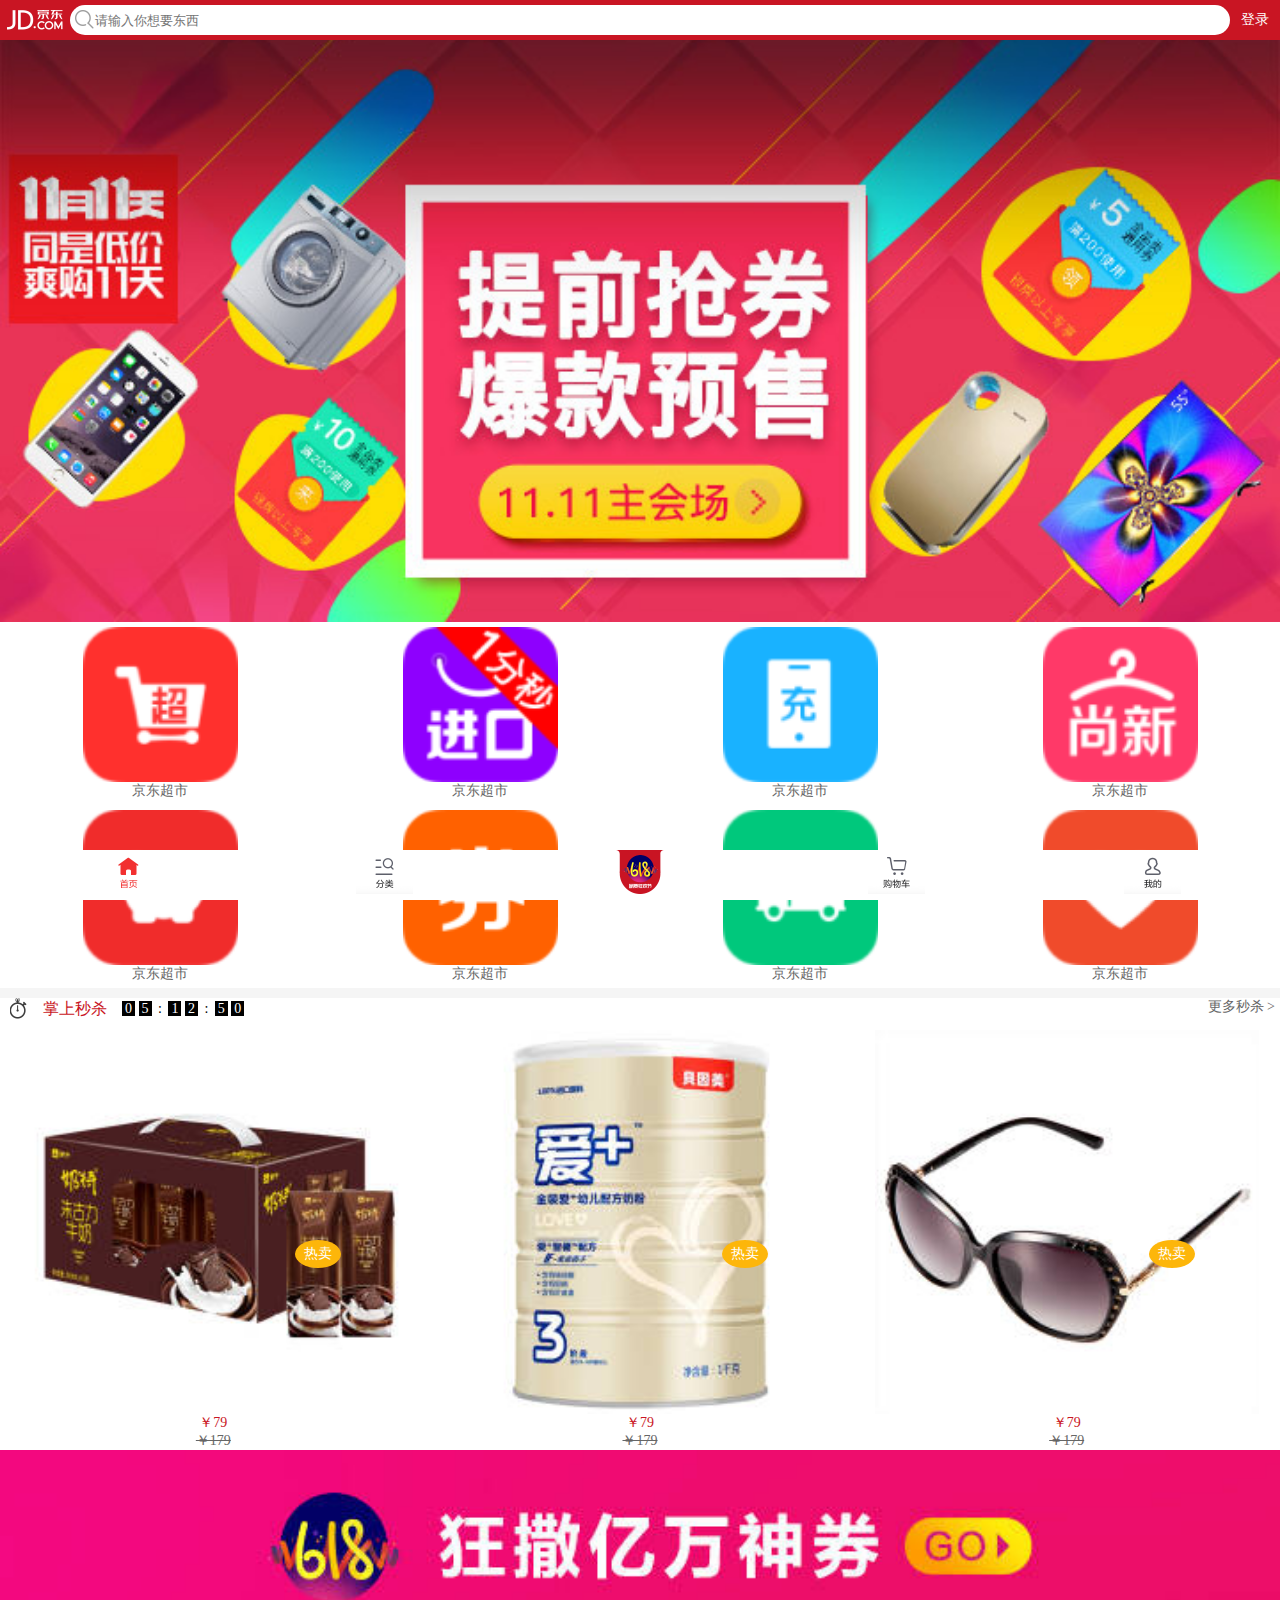
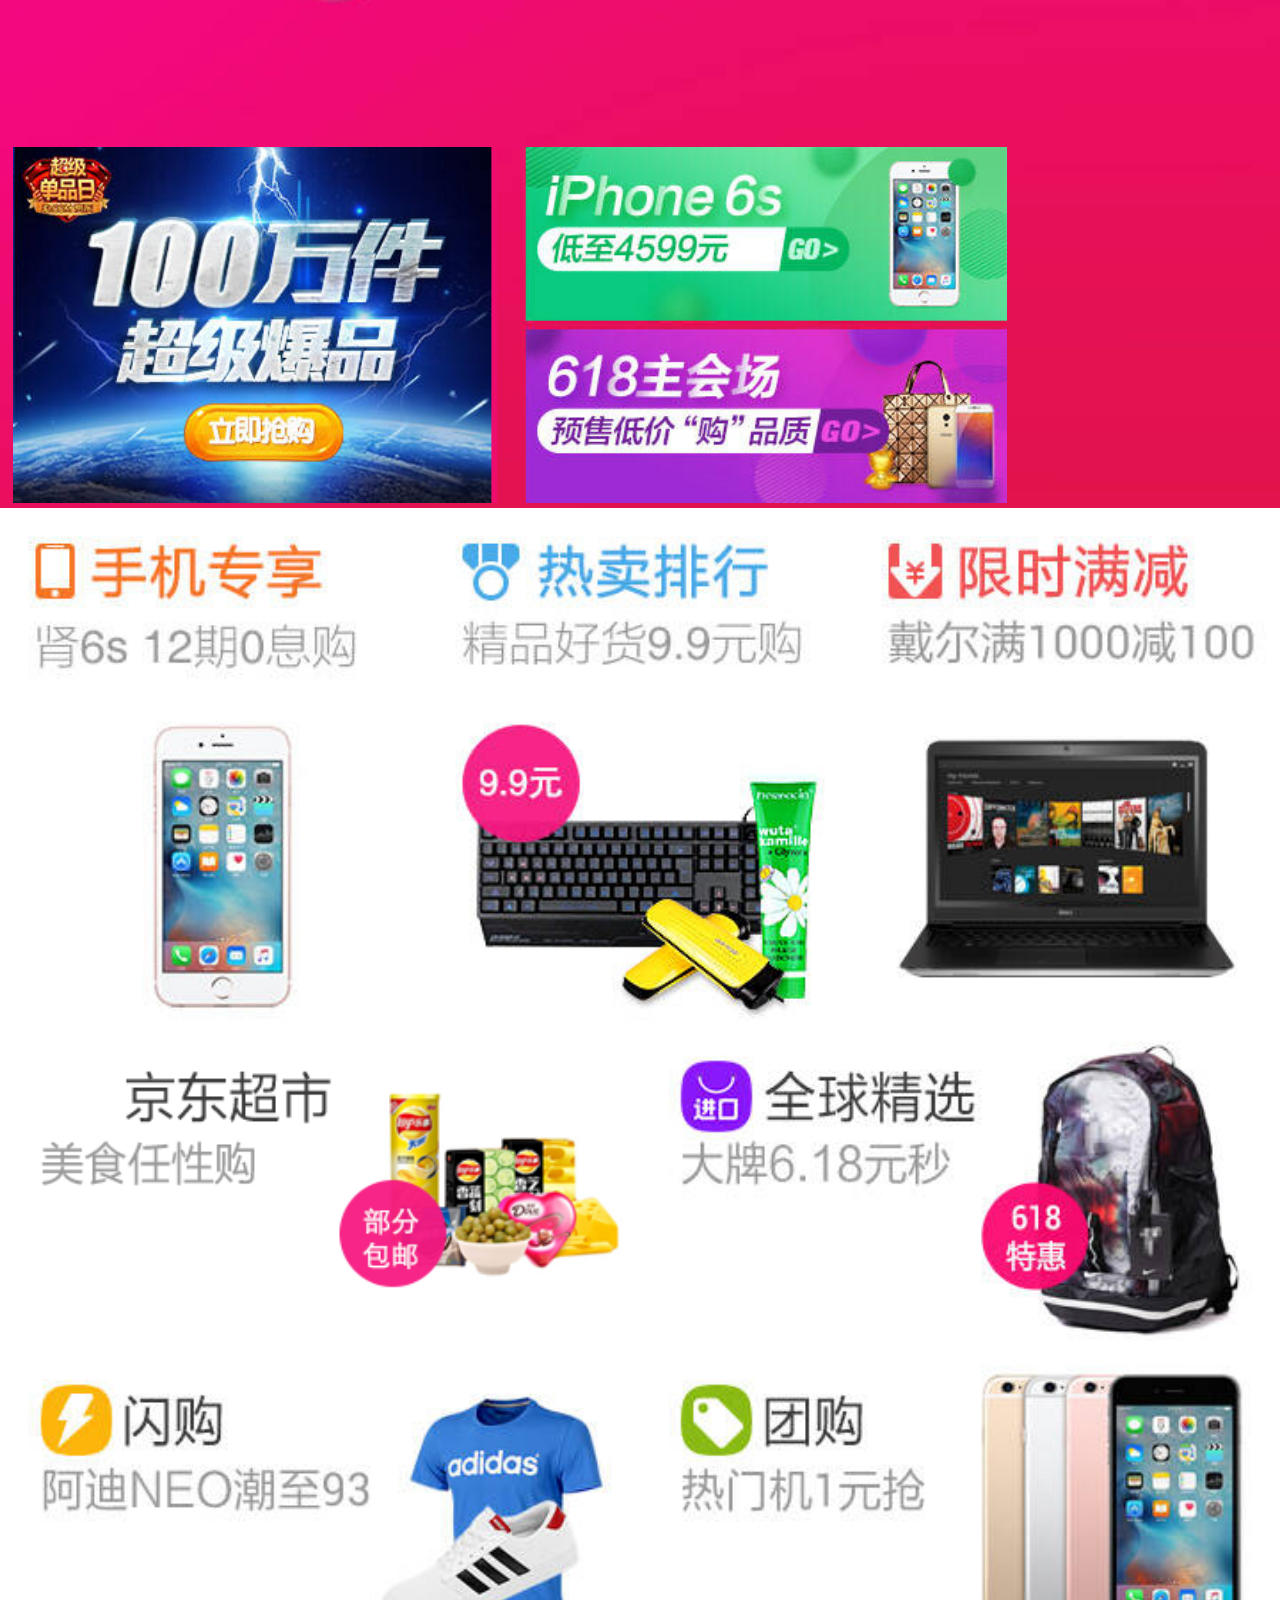
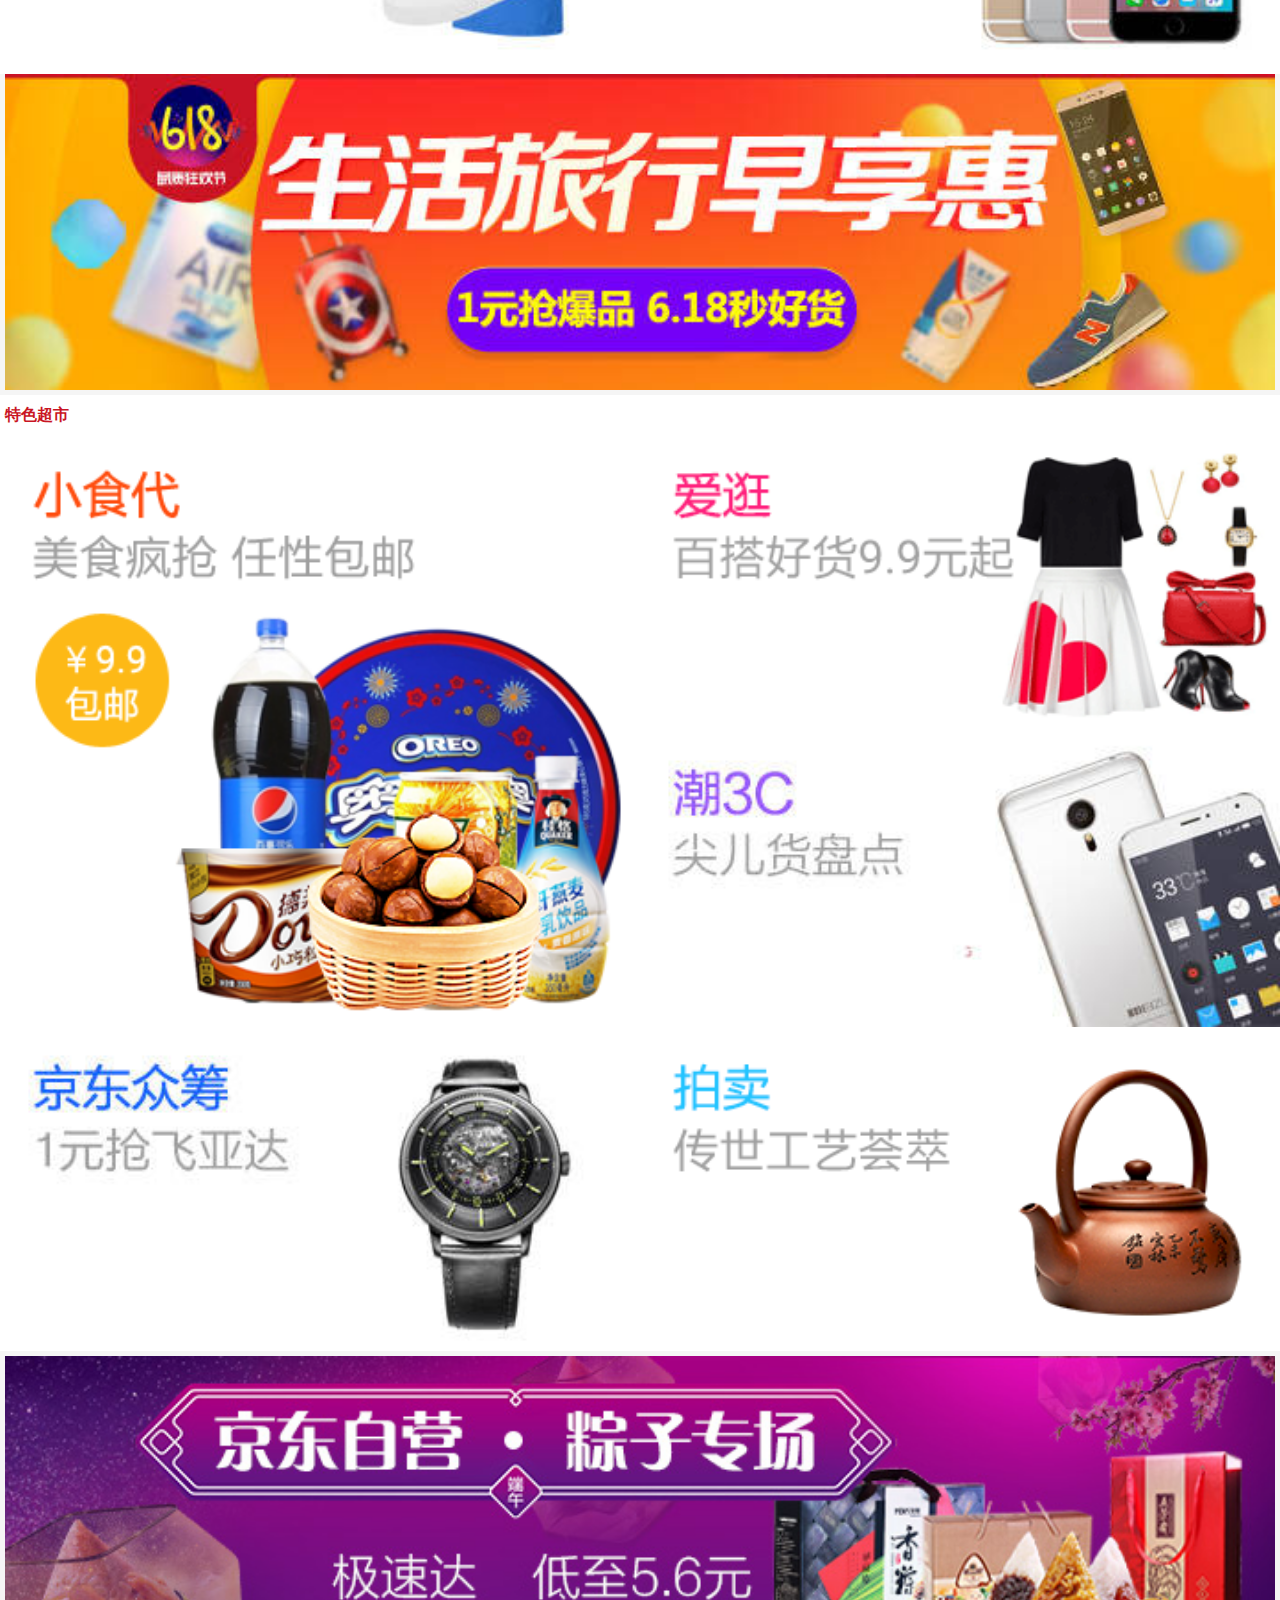
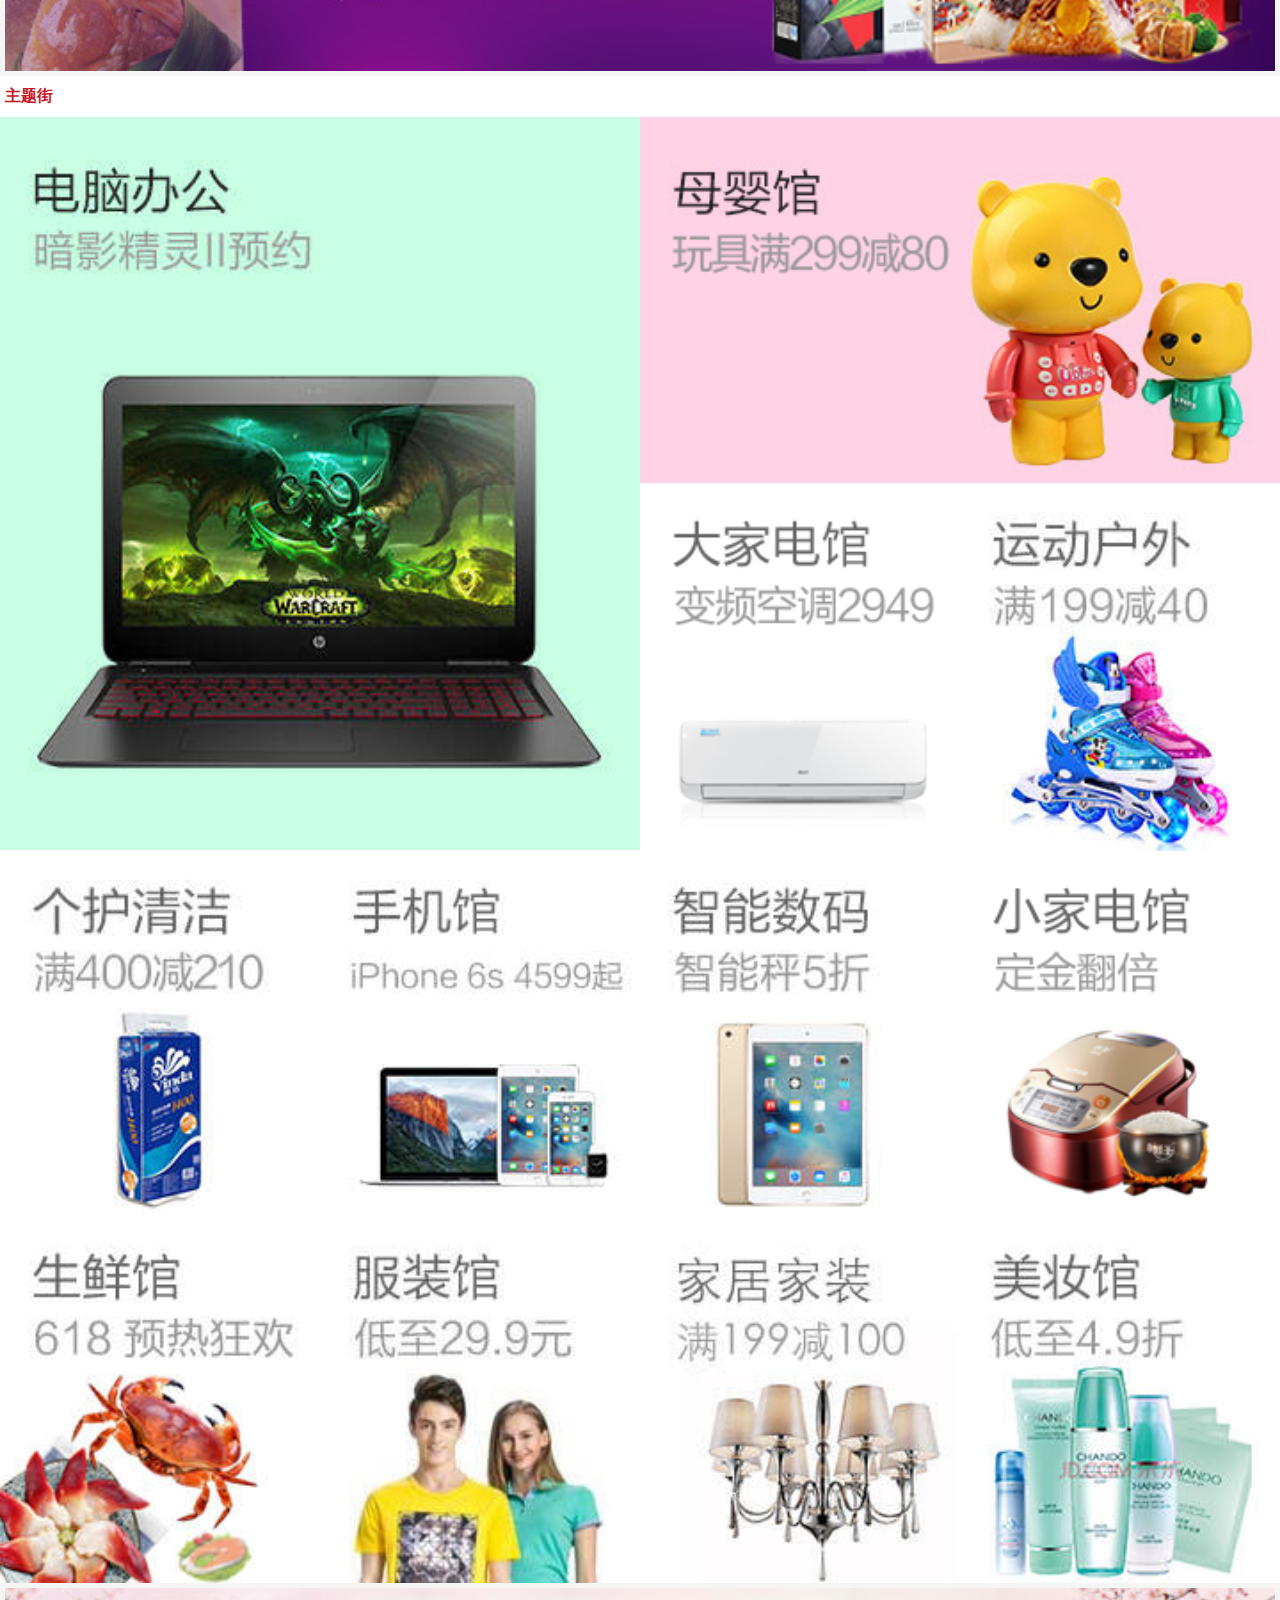
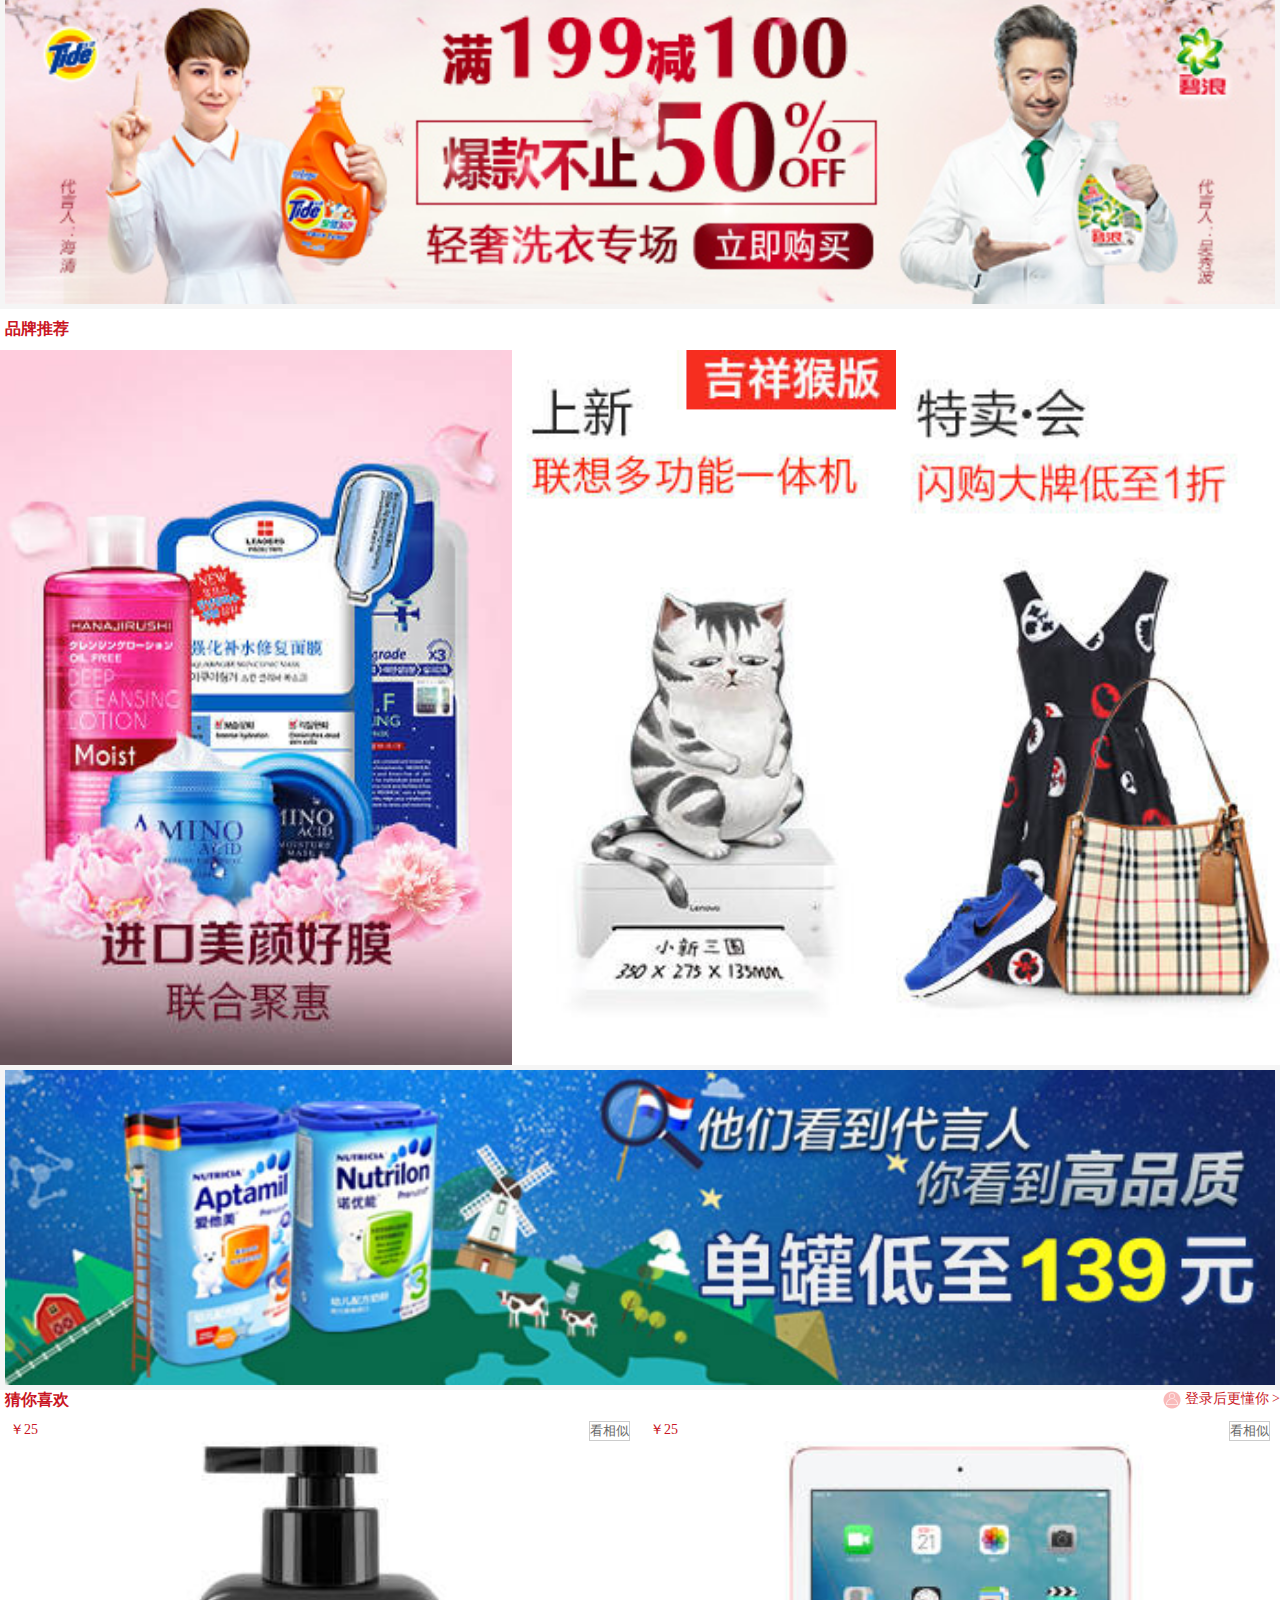
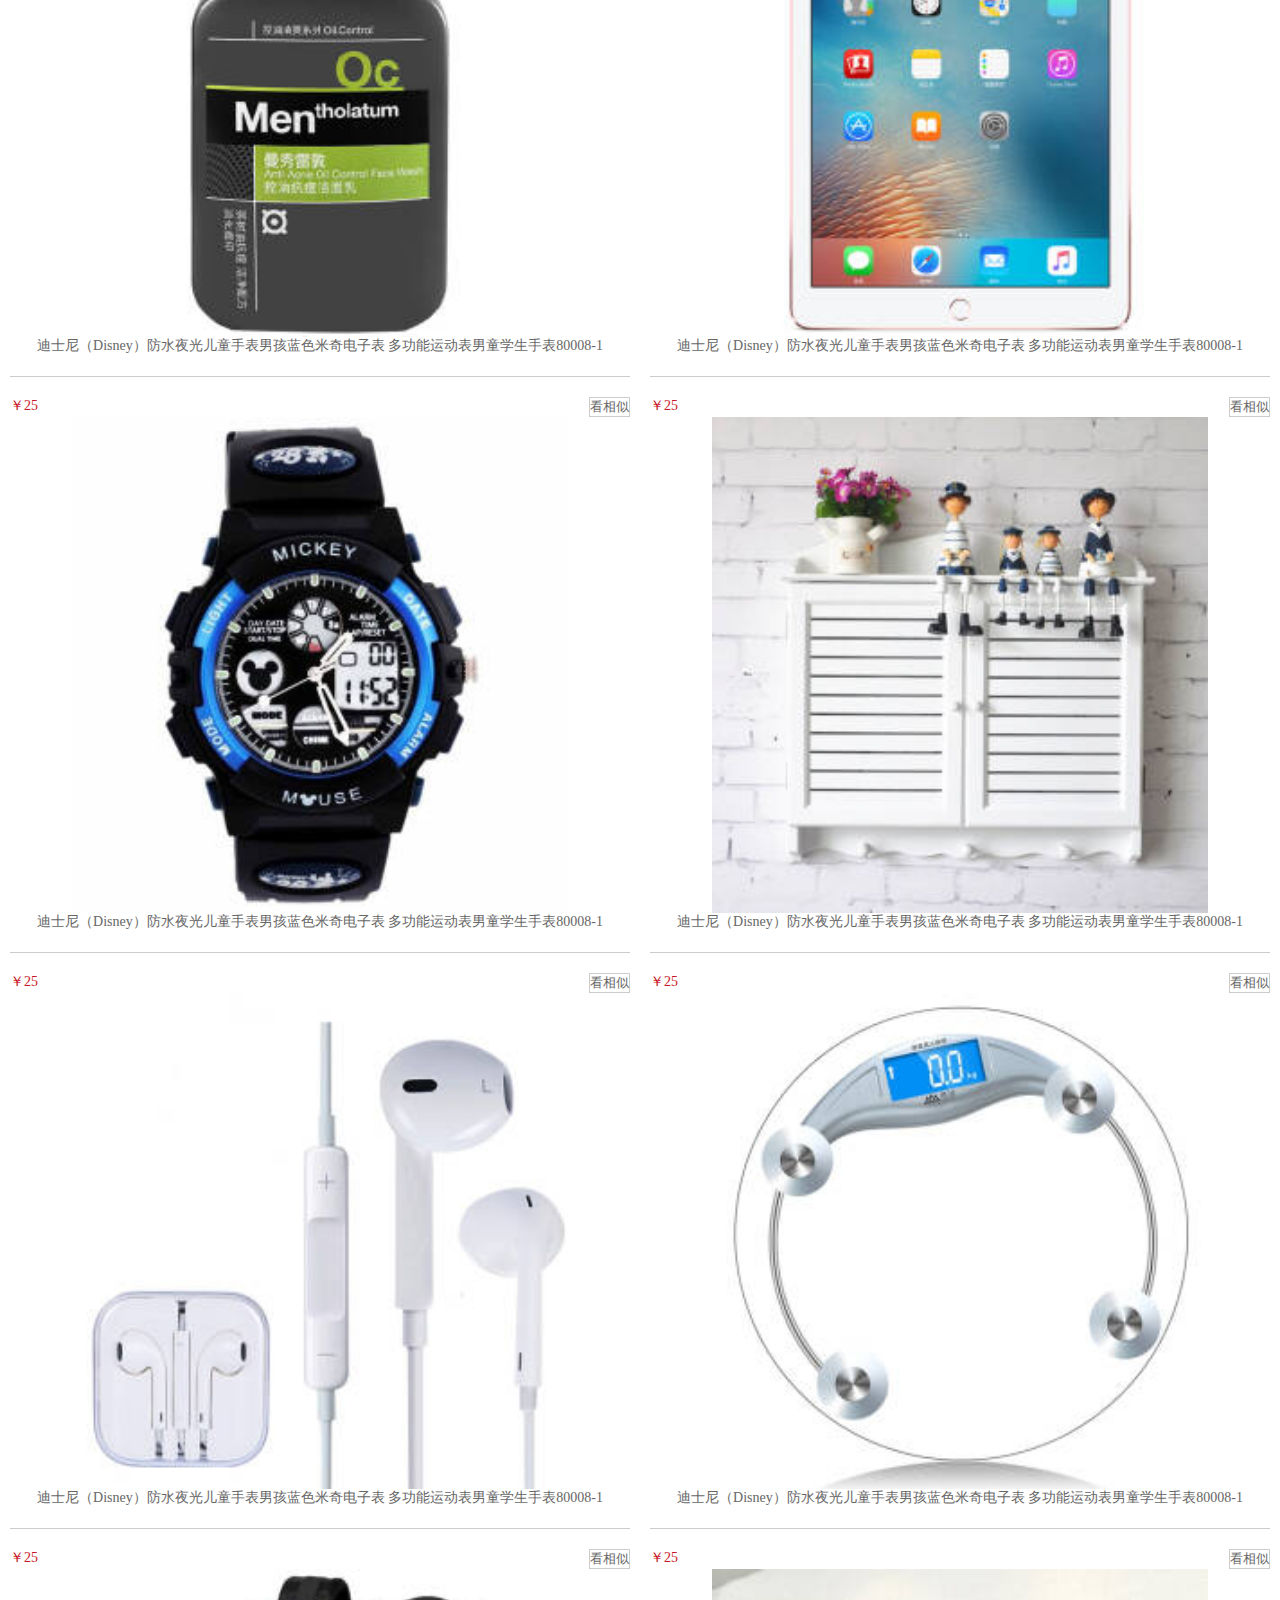
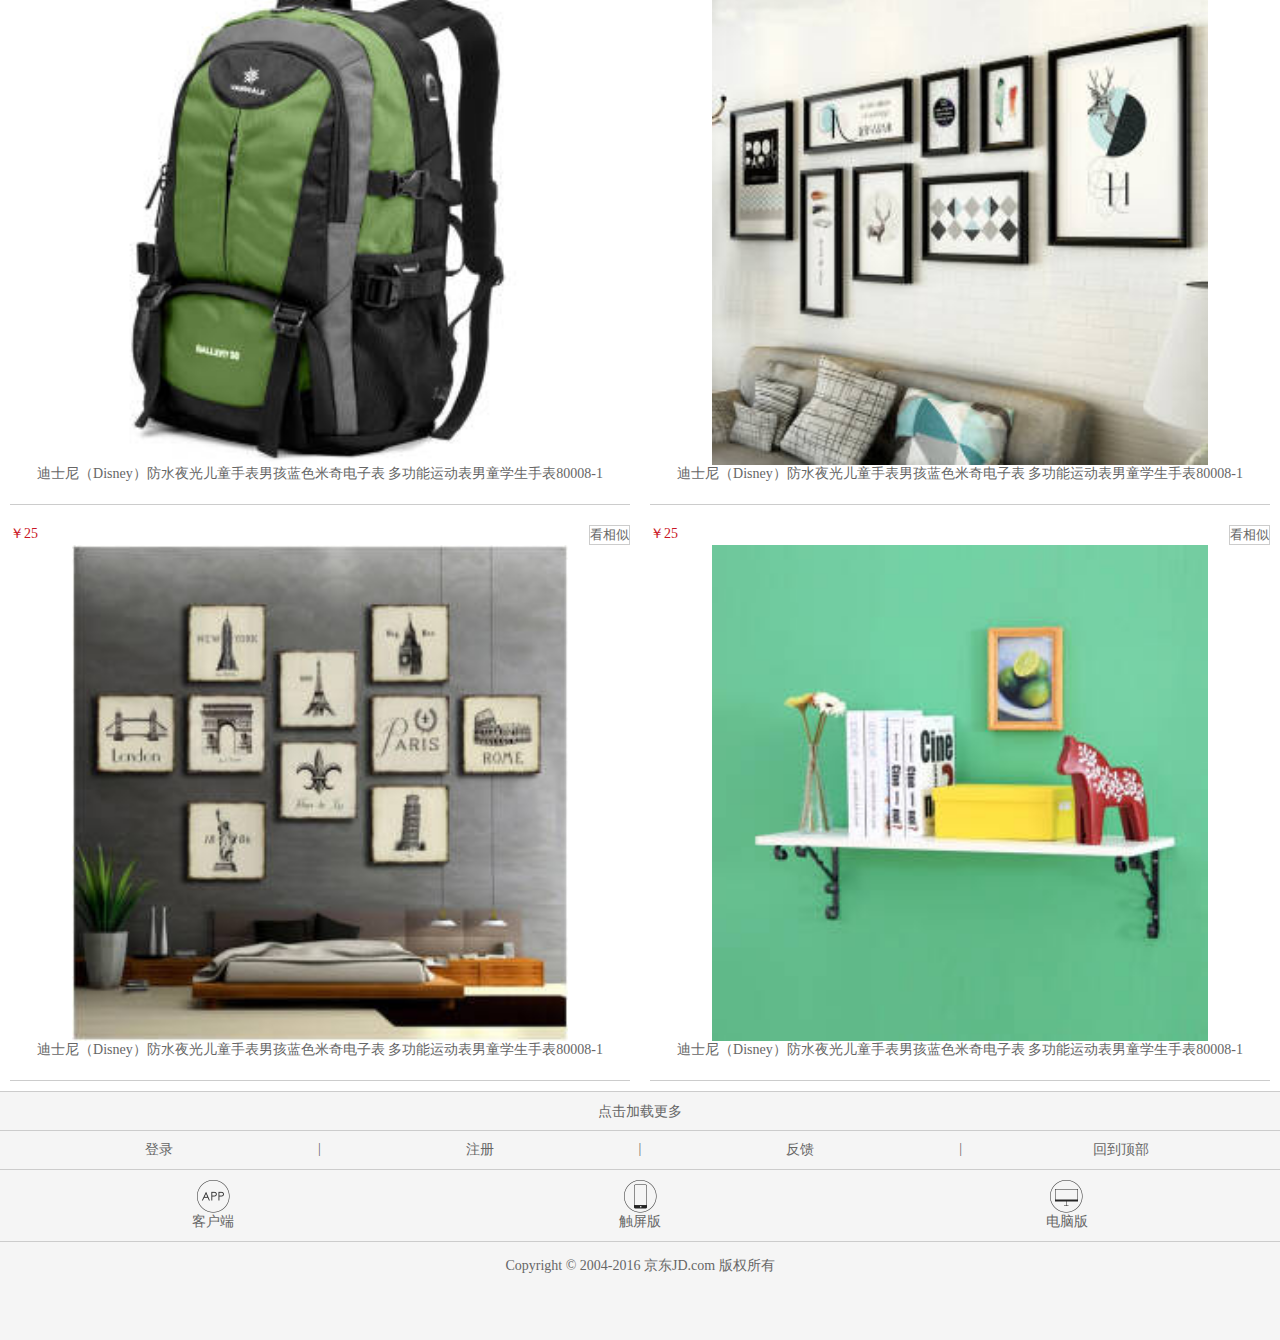
<file: index.html>
<!DOCTYPE html>
<html lang="en">

<head>
    <meta charset="UTF-8">
    <meta name='viewport'
        content='width=device-width, initial-scale=1.0,maximum-scale=1,minimum-scale=1,user-scalable=no'>
    <title>京东首页</title>
    <link rel="shortcut icon" href="./favicon.ico">
    <link rel="stylesheet" href="./css/index.css">
</head>

<body>
    <div class="view">
        <!-- 头部工具栏 -->
        <div class="top_bar">
            <div class="logo">
                <h1>
                    <a href="#">京东</a>
                </h1>
            </div>
            <div class="search">
                <input type="text" placeholder="请输入你想要东西">
            </div>
            <a href='#' class="login">登录</a>
        </div>

        <!-- 轮播图 -->
        <div class="slider">
            <ul>
                <li><a href="#"><img src="./uploads/l1.jpg" alt=""></a></li>
            </ul>
        </div>

        <!-- 京东导航部分 -->
        <div class="jd_nav clearfix">
            <!-- a[href="#"]*8>img[src="./images/nav_$.png"]+p{京东超市} -->
            <a href="#">
                <img src="./images/nav_1.png" alt="">
                <p>京东超市</p>
            </a>
            <a href="#">
                <img src="./images/nav_2.png" alt="">
                <p>京东超市</p>
            </a>
            <a href="#">
                <img src="./images/nav_3.png" alt="">
                <p>京东超市</p>
            </a>
            <a href="#">
                <img src="./images/nav_4.png" alt="">
                <p>京东超市</p>
            </a>
            <a href="#">
                <img src="./images/nav_5.png" alt="">
                <p>京东超市</p>
            </a>
            <a href="#">
                <img src="./images/nav_6.png" alt="">
                <p>京东超市</p>
            </a>
            <a href="#">
                <img src="./images/nav_7.png" alt="">
                <p>京东超市</p>
            </a>
            <a href="#">
                <img src="./images/nav_8.png" alt="">
                <p>京东超市</p>
            </a>
        </div>

        <!-- 京东秒杀部分 -->
        <div class="hand_kill">
            <div class="kill_title">
                <div class="kill_time">
                    <span class="clock"></span>
                    <h5 class="font_col">掌上秒杀</h5>
                    <div class="time">
                        <span>0</span>
                        <span>5</span>
                        <span>:</span>
                        <span>1</span>
                        <span>2</span>
                        <span>:</span>
                        <span>5</span>
                        <span>0</span>
                    </div>
                </div>
                <a href="#">更多秒杀 &gt;</a>
            </div>
            <div class="kill_content clearfix">
                <ul>
                    <li>
                        <a href="#">
                            <img src="./uploads/seckill_1.jpg" alt="">
                        </a>
                        <p class="new_price font_col">￥79</p>
                        <p class="old_price">
                            <del>￥179</del>
                        </p>
                        <span class="hot_sell">
                            热卖
                        </span>
                    </li>
                    <li>
                        <a href="#">
                            <img src="./uploads/seckill_2.jpg" alt="">
                        </a>
                        <p class="new_price font_col">￥79</p>
                        <p class="old_price">
                            <del>￥179</del>
                        </p>
                        <span class="hot_sell">
                            热卖
                        </span>
                    </li>
                    <li>
                        <a href="#">
                            <img src="./uploads/seckill_3.jpg" alt="">
                        </a>
                        <p class="new_price font_col">￥79</p>
                        <p class="old_price">
                            <del>￥179</del>
                        </p>
                        <span class="hot_sell">
                            热卖
                        </span>
                    </li>
                </ul>
            </div>
        </div>

        <!-- 618狂撒神劵 -->
        <div class="festival">
            <img src="./uploads/banner_bg.jpg" alt="">
            <div class="small_img">
                <a href="#">
                    <img src="./uploads/banner_1.jpg" alt="">
                </a>
                <a href="#">
                    <img src="./uploads/banner_2.jpg" alt="">
                </a>
                <a href="#">
                    <img src="./uploads/banner_3.jpg" alt="">
                </a>
            </div>
        </div>

        <!-- 618活动产品展示部分 -->
        <div class="product_show">
            <a href="#"><img src="./uploads/major_1.jpg" alt=""></a>
            <a href="#"><img src="./uploads/major_2.jpg" alt=""></a>
            <a href="#"><img src="./uploads/major_3.jpg" alt=""></a>
            <a href="#"><img src="./uploads/major_4.jpg" alt=""></a>
            <a href="#"><img src="./uploads/major_5.jpg" alt=""></a>
            <a href="#"><img src="./uploads/major_6.jpg" alt=""></a>
            <a href="#"><img src="./uploads/major_7.jpg" alt=""></a>
        </div>

        <!-- 广告部分 -->
        <div class="adv">
            <a href="#">
                <img src="./uploads/advert_1.jpg" alt="">
            </a>
        </div>


        <!-- 特色超市部分 -->
        <div class="supermarket">
            <div class="market_title font_col">
                特色超市
            </div>
            <div class="market_content clearfix">
                <a href="#"><img src="./uploads/market_1.jpg" alt=""></a>
                <a href="#"><img src="./uploads/market_2.jpg" alt=""></a>
                <a href="#"><img src="./uploads/market_3.jpg" alt=""></a>
                <a href="#"><img src="./uploads/market_4.jpg" alt=""></a>
                <a href="#"><img src="./uploads/market_5.jpg" alt=""></a>
            </div>
        </div>

        <!-- 广告部分 -->
        <div class="adv">
            <a href="#">
                <img src="./uploads/advert_2.jpg" alt="">
            </a>
        </div>

        <!-- 主体街部分 -->
        <div class="theme">
            <div class="theme_title font_col">主题街</div>
            <div class="theme_content clearfix">
                <a href="#"><img src="./uploads/theme_1.jpg" alt=""></a>
                <a href="#"><img src="./uploads/theme_2.jpg" alt=""></a>
                <a href="#"><img src="./uploads/theme_3.jpg" alt=""></a>
                <a href="#"><img src="./uploads/theme_4.jpg" alt=""></a>
                <a href="#"><img src="./uploads/theme_5.jpg" alt=""></a>
                <a href="#"><img src="./uploads/theme_6.jpg" alt=""></a>
                <a href="#"><img src="./uploads/theme_7.jpg" alt=""></a>
                <a href="#"><img src="./uploads/theme_8.jpg" alt=""></a>
                <a href="#"><img src="./uploads/theme_9.jpg" alt=""></a>
                <a href="#"><img src="./uploads/theme_10.jpg" alt=""></a>
                <a href="#"><img src="./uploads/theme_11.jpg" alt=""></a>
                <a href="#"><img src="./uploads/theme_12.jpg" alt=""></a>
            </div>
        </div>

        <!-- 广告部分 -->
        <div class="adv">
            <a href="#">
                <img src="./uploads/advert_3.jpg" alt="">
            </a>
        </div>

        <!-- 品牌推荐部分 -->
        <div class="recom_brands">
            <div class="recom_title font_col">品牌推荐</div>
            <div class="recom_content clearfix">
                <a href="#"><img src="./uploads/brand_1.jpg" alt=""></a>
                <a href="#"><img src="./uploads/brand_2.jpg" alt=""></a>
                <a href="#"><img src="./uploads/brand_3.jpg" alt=""></a>
            </div>
        </div>

        <!-- 广告部分 -->
        <div class="adv">
            <a href="#">
                <img src="./uploads/advert_4.jpg" alt="">
            </a>
        </div>


        <!-- 猜你喜欢部分 -->
        <div class="do_you_like">
            <div class="like_title">
                <h4 class="font_col">猜你喜欢</h4>
                <a href='#' class="font_col">
                    <img src="./images/icon-login.png" alt="" style="width: 18px;">
                    登录后更懂你 &gt;
                </a>
            </div>
            <div class="like_content clearfix">
                <ul>
                    <li>
                        <div class="content_title">
                            <span class="price font_col">￥25</span>
                            <a href='#'>看相似</a>
                        </div>
                        <div class="content_pro">
                            <a href='#'>
                                <img src="./uploads/item_1.jpg" alt="">
                                <p>迪士尼（Disney）防水夜光儿童手表男孩蓝色米奇电子表 多功能运动表男童学生手表80008-1</p>
                            </a>
                        </div>
                    </li>
                    <li>
                        <div class="content_title">
                            <span class="price font_col">￥25</span>
                            <a href='#'>看相似</a>
                        </div>
                        <div class="content_pro">
                            <a href='#'>
                                <img src="./uploads/item_2.jpg" alt="">
                                <p>迪士尼（Disney）防水夜光儿童手表男孩蓝色米奇电子表 多功能运动表男童学生手表80008-1</p>
                            </a>
                        </div>
                    </li>
                    <li>
                        <div class="content_title">
                            <span class="price font_col">￥25</span>
                            <a href='#'>看相似</a>
                        </div>
                        <div class="content_pro">
                            <a href='#'>
                                <img src="./uploads/item_3.jpg" alt="">
                                <p>迪士尼（Disney）防水夜光儿童手表男孩蓝色米奇电子表 多功能运动表男童学生手表80008-1</p>
                            </a>
                        </div>
                    </li>
                    <li>
                        <div class="content_title">
                            <span class="price font_col">￥25</span>
                            <a href='#'>看相似</a>
                        </div>
                        <div class="content_pro">
                            <a href='#'>
                                <img src="./uploads/item_4.jpg" alt="">
                                <p>迪士尼（Disney）防水夜光儿童手表男孩蓝色米奇电子表 多功能运动表男童学生手表80008-1</p>
                            </a>
                        </div>
                    </li>
                    <li>
                        <div class="content_title">
                            <span class="price font_col">￥25</span>
                            <a href='#'>看相似</a>
                        </div>
                        <div class="content_pro">
                            <a href='#'>
                                <img src="./uploads/item_5.jpg" alt="">
                                <p>迪士尼（Disney）防水夜光儿童手表男孩蓝色米奇电子表 多功能运动表男童学生手表80008-1</p>
                            </a>
                        </div>
                    </li>
                    <li>
                        <div class="content_title">
                            <span class="price font_col">￥25</span>
                            <a href='#'>看相似</a>
                        </div>
                        <div class="content_pro">
                            <a href='#'>
                                <img src="./uploads/item_6.jpg" alt="">
                                <p>迪士尼（Disney）防水夜光儿童手表男孩蓝色米奇电子表 多功能运动表男童学生手表80008-1</p>
                            </a>
                        </div>
                    </li>
                    <li>
                        <div class="content_title">
                            <span class="price font_col">￥25</span>
                            <a href='#'>看相似</a>
                        </div>
                        <div class="content_pro">
                            <a href='#'>
                                <img src="./uploads/item_7.jpg" alt="">
                                <p>迪士尼（Disney）防水夜光儿童手表男孩蓝色米奇电子表 多功能运动表男童学生手表80008-1</p>
                            </a>
                        </div>
                    </li>
                    <li>
                        <div class="content_title">
                            <span class="price font_col">￥25</span>
                            <a href='#'>看相似</a>
                        </div>
                        <div class="content_pro">
                            <a href='#'>
                                <img src="./uploads/item_8.jpg" alt="">
                                <p>迪士尼（Disney）防水夜光儿童手表男孩蓝色米奇电子表 多功能运动表男童学生手表80008-1</p>
                            </a>
                        </div>
                    </li>
                    <li>
                        <div class="content_title">
                            <span class="price font_col">￥25</span>
                            <a href='#'>看相似</a>
                        </div>
                        <div class="content_pro">
                            <a href='#'>
                                <img src="./uploads/item_9.jpg" alt="">
                                <p>迪士尼（Disney）防水夜光儿童手表男孩蓝色米奇电子表 多功能运动表男童学生手表80008-1</p>
                            </a>
                        </div>
                    </li>
                    <li>
                        <div class="content_title">
                            <span class="price font_col">￥25</span>
                            <a href='#'>看相似</a>
                        </div>
                        <div class="content_pro">
                            <a href='#'>
                                <img src="./uploads/item_10.jpg" alt="">
                                <p>迪士尼（Disney）防水夜光儿童手表男孩蓝色米奇电子表 多功能运动表男童学生手表80008-1</p>
                            </a>
                        </div>
                    </li>
                </ul>
            </div>
        </div>

        <!-- 底部部分 -->
        <footer>
            <div class="more">点击加载更多</div>
            <div class="footer_bar">
                <a href="#">登录</a> |
                <a href="#">注册</a> |
                <a href="#">反馈</a> |
                <a href="#">回到顶部</a>
            </div>
            <div class="app">
                <a href="#">
                    <span></span>
                    <span>客户端</span>    
                </a>
                <a href="#">
                    <span></span>
                    <span>触屏版</span>    
                </a>
                <a href="#">
                    <span></span>
                    <span>电脑版</span>    
                </a>
            </div>
            <div class="footer_copy">
				Copyright &copy; 2004-2016 京东JD.com 版权所有
            </div>
        </footer>


        <nav class="clearfix">
            <a href="#">
                <img src="./images/index-icon.png" alt="">
            </a>
            <a href="#">
                <img src="./images/sort-icon.png" alt="">
            </a>
            <a href="#">
                <img src="./images/618-icon.png" alt="">
            </a>
            <a href="#">
                <img src="./images/cart-icon.png" alt="">
            </a>
            <a href="#">
                <img src="./images/center-icon.png" alt="">
            </a>
        </nav>

    </div>

    <!-- <div class="box"></div> -->
</body>

</html>
</file>
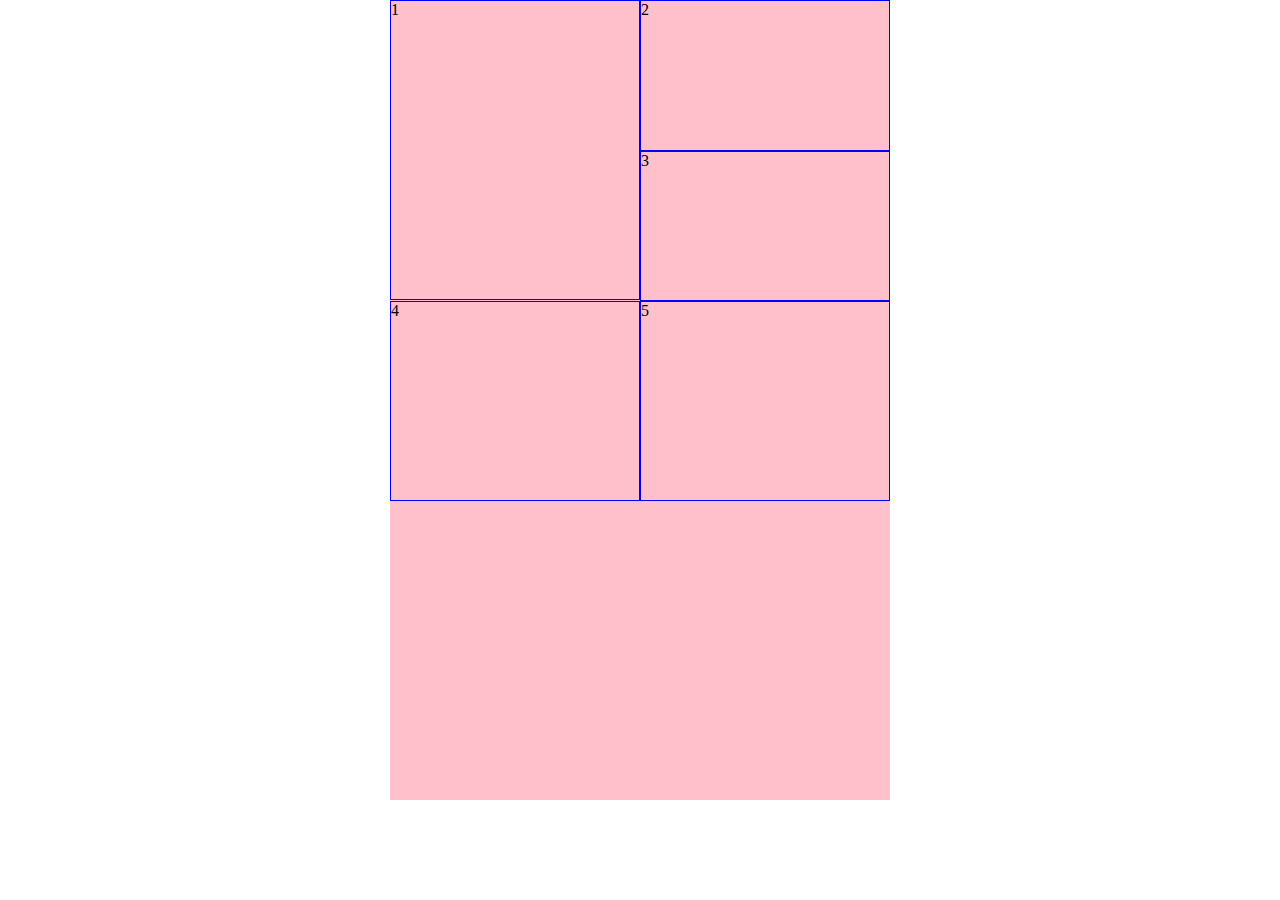
<file: demo/京东的坑.html>
<!DOCTYPE html>
<html lang="en">
<head>
    <meta charset="UTF-8">
    <meta name="viewport" content="width=device-width, initial-scale=1.0">
    <meta http-equiv="X-UA-Compatible" content="ie=edge">
    <title>Document</title>
    <style>
        * {
            margin: 0;
            padding: 0;
            box-sizing: border-box;
        }
        .box {
            width: 500px;
            height: 800px;
            /* border: 1px solid red; */
            background: pink;
            margin: 0 auto;
        }
        .son {
            float: left;
            width: 50%;
            border:1px solid blue;
        }
        .son1 {
            height: 300px;
        }
        .son2 {
            height: 151px;
        }
        .son3 {
            height: 150px;
        }
        .son4 {
            height: 200px;
        }
        .son5 {
            height: 200px;
        }
    </style>
</head>
<body>
    <div class="box">
        <div class="son son1">1</div>
        <div class="son son2">2</div>
        <div class="son son3">3</div>
        <div class="son son4">4</div>
        <div class="son son5">5</div>
    </div>
</body>
</html>
</file>
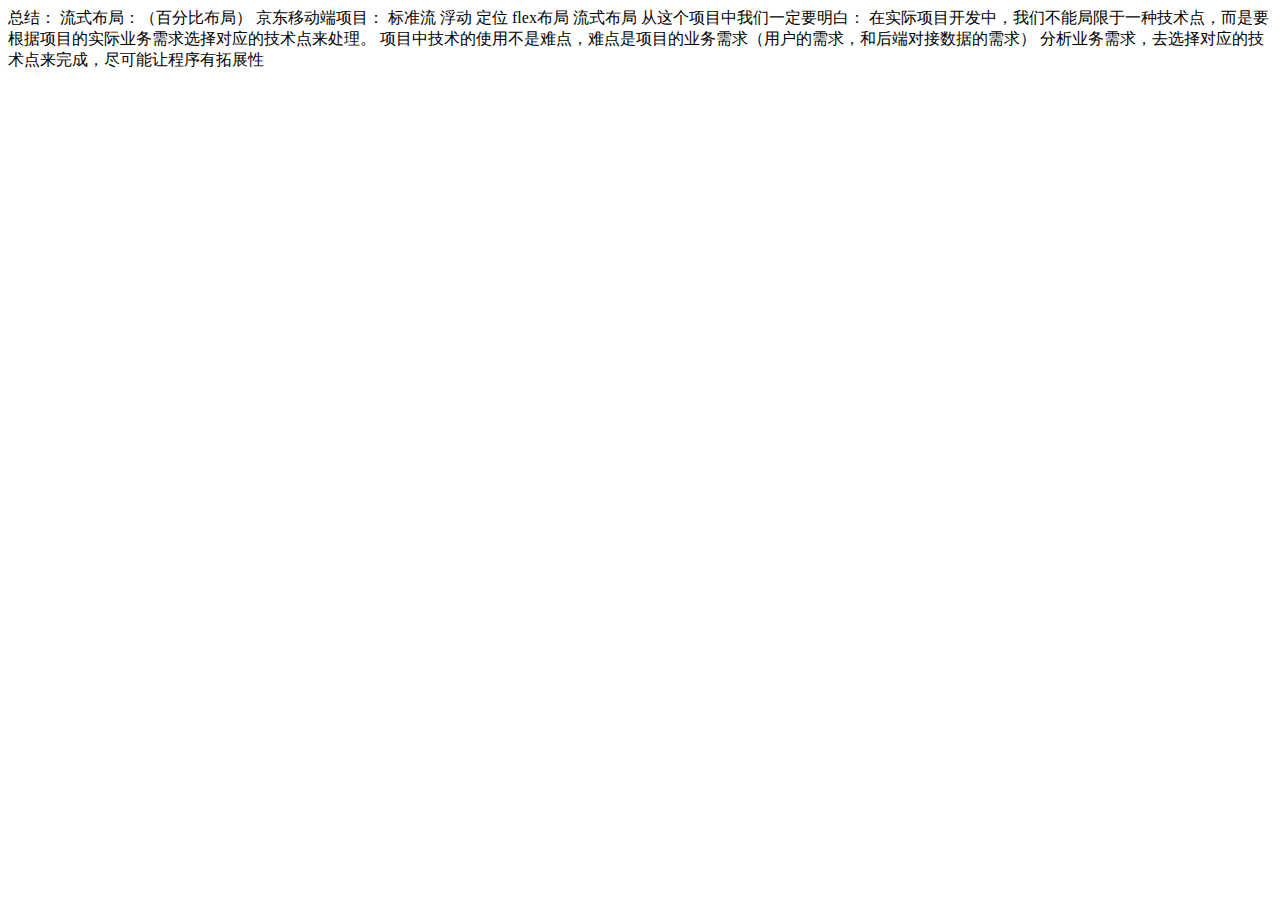
<file: demo/京东项目小结.html>
<!DOCTYPE html>
<html lang="en">
<head>
    <meta charset="UTF-8">
    <meta name="viewport" content="width=device-width, initial-scale=1.0">
    <meta http-equiv="X-UA-Compatible" content="ie=edge">
    <title>Document</title>
</head>
<body>
    总结：
        流式布局：（百分比布局）

    京东移动端项目：
        标准流
        浮动
        定位
        flex布局
        流式布局

      从这个项目中我们一定要明白：
        在实际项目开发中，我们不能局限于一种技术点，而是要根据项目的实际业务需求选择对应的技术点来处理。


        项目中技术的使用不是难点，难点是项目的业务需求（用户的需求，和后端对接数据的需求）


        分析业务需求，去选择对应的技术点来完成，尽可能让程序有拓展性
</body>
</html>
</file>
<file: css/index.css>
/* 初始化样式导入 */
* {
  margin: 0;
  padding: 0;
  box-sizing: border-box;
}
ul {
  list-style: none;
}
a {
  text-decoration: none;
  color: inherit;
  display: block;
  -webkit-tap-highlight-color: transparent;
}
input {
  border: none;
  outline: none;
}
img {
  /* 为了出去图片底部默认的3像素的间距 */
  display: block;
  width: 100%;
}
.clearfix::after {
  display: block;
  content: '.';
  clear: both;
  visibility: hidden;
  height: 0;
  line-height: 0;
}
/* 京东文本主色调 */
.font_col {
  color: #c91523 !important;
}
body {
  background-color: #f5f5f5;
}
/* index页面的样式 */
.view {
  color: #666;
  font-size: 14px;
  /* 头部工具栏 */
  /* 轮播图 */
  /* 京东导航部分 */
  /*  京东掌上秒杀*/
  /* 618狂撒神劵部分 */
  /*  618活动产品展示部分 */
  /* 广告部分 */
  /* 特色超市部分 */
  /* 主题街部分 */
  /* 品牌推荐部分 */
  /* 猜你喜欢部分 */
  /* 底部部分 */
}
.view .top_bar {
  position: fixed;
  width: 100%;
  height: 40px;
  background: #c91523;
  display: flex;
  z-index: 10;
}
.view .top_bar .logo {
  width: 70px;
  height: 40px;
  display: flex;
  align-items: center;
  justify-content: center;
}
.view .top_bar .logo h1 {
  display: flex;
}
.view .top_bar .logo h1 a {
  display: block;
  width: 56px;
  height: 20px;
  font-size: 0;
  background-image: url('../images/jd-sprites.png');
  background-repeat: no-repeat;
  background-position: 0 -110px;
  background-size: 200px 200px;
}
.view .top_bar .search {
  flex: 1;
  padding: 5px 0;
  position: relative;
}
.view .top_bar .search input {
  width: 100%;
  height: 100%;
  border-radius: 15px;
  text-indent: 25px;
}
.view .top_bar .search::after {
  content: '';
  display: block;
  width: 20px;
  height: 20px;
  background-image: url('../images/jd-sprites.png');
  background-repeat: no-repeat;
  background-position: -60px -110px;
  background-size: 200px 200px;
  position: absolute;
  left: 5px;
  top: 10px;
}
.view .top_bar .login {
  width: 50px;
  height: 40px;
  text-align: center;
  line-height: 40px;
  color: #fff;
}
.view .jd_nav {
  background: #fff;
}
.view .jd_nav a {
  float: left;
  width: 25%;
  text-align: center;
  padding: 5px;
}
.view .jd_nav a img {
  width: 50%;
  margin: 0 auto;
}
.view .hand_kill {
  background: #fff;
  margin-top: 10px;
}
.view .hand_kill .kill_title {
  display: flex;
  justify-content: space-between;
  padding-right: 5px;
}
.view .hand_kill .kill_title .kill_time {
  display: flex;
  padding-left: 10px;
  align-items: center;
}
.view .hand_kill .kill_title .kill_time .clock {
  width: 18px;
  height: 22px;
  background-image: url('../images/jd-sprites.png');
  background-repeat: no-repeat;
  background-position: -85px -110px;
  background-size: 200px 200px;
}
.view .hand_kill .kill_title .kill_time h5 {
  font-size: 16px;
  font-weight: normal;
  margin: 0 15px;
}
.view .hand_kill .kill_title .kill_time .time span {
  background: #000;
  color: #fff;
  padding: 0 3px;
}
.view .hand_kill .kill_title .kill_time .time span:nth-child(3n) {
  background: #fff;
  color: #000;
}
.view .hand_kill .kill_content {
  text-align: center;
  padding-top: 10px;
}
.view .hand_kill .kill_content ul li {
  float: left;
  width: 33.33333%;
  position: relative;
}
.view .hand_kill .kill_content ul li a img {
  width: 90%;
  margin: 0 auto;
}
.view .hand_kill .kill_content ul li .hot_sell {
  position: absolute;
  width: 46px;
  height: 28px;
  background: #fdb60a;
  line-height: 28px;
  color: #fff;
  top: 50%;
  right: 20%;
  border-radius: 50%;
}
.view .festival {
  position: relative;
}
.view .festival .small_img {
  position: absolute;
  left: 0;
  bottom: 5px;
}
.view .festival .small_img a {
  float: left;
  width: 50%;
}
.view .festival .small_img a img {
  width: 95%;
  margin: 0 auto;
}
.view .product_show a {
  float: left;
  width: 50%;
}
.view .product_show a:nth-child(-n+3) {
  width: 33.3333%;
}
.view .adv {
  padding: 5px;
}
.view .supermarket {
  background: #fff;
}
.view .supermarket .market_title {
  padding: 10px 5px;
  font-weight: 600;
  font-size: 16px;
}
.view .supermarket .market_content a {
  float: left;
  width: 50%;
}
.view .supermarket .market_content a:nth-child(2) {
  padding-bottom: 1px;
}
.view .theme {
  background: #fff;
}
.view .theme .theme_title {
  padding: 10px 5px;
  font-weight: 600;
  font-size: 16px;
}
.view .theme .theme_content a {
  float: left;
  width: 25%;
}
.view .theme .theme_content a:nth-child(-n+2) {
  width: 50%;
}
.view .theme .theme_content a:nth-child(2) {
  padding-bottom: 1px;
}
.view .recom_brands {
  background: #fff;
}
.view .recom_brands .recom_title {
  padding: 10px 5px;
  font-weight: 600;
  font-size: 16px;
}
.view .recom_brands .recom_content a {
  float: left;
}
.view .recom_brands .recom_content a:first-child {
  width: 40%;
}
.view .recom_brands .recom_content a:nth-last-child(-n+2) {
  width: 30%;
}
.view .do_you_like {
  background: #fff;
}
.view .do_you_like .like_title {
  display: flex;
  justify-content: space-between;
}
.view .do_you_like .like_title h4 {
  padding: 0 5px;
  font-weight: 600;
  font-size: 16px;
}
.view .do_you_like .like_title img {
  display: inline;
  vertical-align: middle;
}
.view .do_you_like .like_content li {
  float: left;
  width: 50%;
  padding: 10px;
}
.view .do_you_like .like_content li .content_title {
  display: flex;
  justify-content: space-between;
}
.view .do_you_like .like_content li .content_title a {
  border: 1px solid #ccc;
  font-size: 13px;
}
.view .do_you_like .like_content li .content_pro img {
  width: 80%;
  margin: 0 auto;
}
.view .do_you_like .like_content li .content_pro p {
  height: 40px;
  overflow: hidden;
  text-align: center;
  border-bottom: 1px solid #ccc;
}
.view footer {
  text-align: center;
  margin-bottom: 50px;
}
.view footer .more {
  height: 40px;
  line-height: 40px;
  border-top: 1px solid #ccc;
  border-bottom: 1px solid #ccc;
}
.view footer .footer_bar {
  display: flex;
  justify-content: space-around;
  padding: 10px 0;
  border-bottom: 1px solid #ccc;
}
.view footer .footer_bar a {
  width: 25%;
}
.view footer .app {
  display: flex;
  padding: 10px 0;
  border-bottom: 1px solid #ccc;
}
.view footer .app a {
  flex: 1;
  display: flex;
  flex-direction: column;
  align-items: center;
}
.view footer .app a span:nth-child(1) {
  width: 33px;
  height: 33px;
  background-image: url('../images/jd-sprites.png');
  background-repeat: no-repeat;
  background-position: -120px -70px;
  background-size: 200px 200px;
}
.view footer .app a:nth-child(2) span:nth-child(1) {
  background-position: -40px -70px;
  background-size: 200px 200px;
}
.view footer .app a:nth-child(3) span:nth-child(1) {
  background-position: -80px -70px;
  background-size: 200px 200px;
}
.view footer .footer_copy {
  padding: 15px 0;
}
.view nav {
  position: fixed;
  left: 0;
  bottom: 0;
  width: 100%;
  height: 50px;
  background: #fff;
}
.view nav a {
  float: left;
  width: 20%;
  height: 50px;
}
.view nav a img {
  width: 57px;
  margin: 0 auto;
}
</file>
